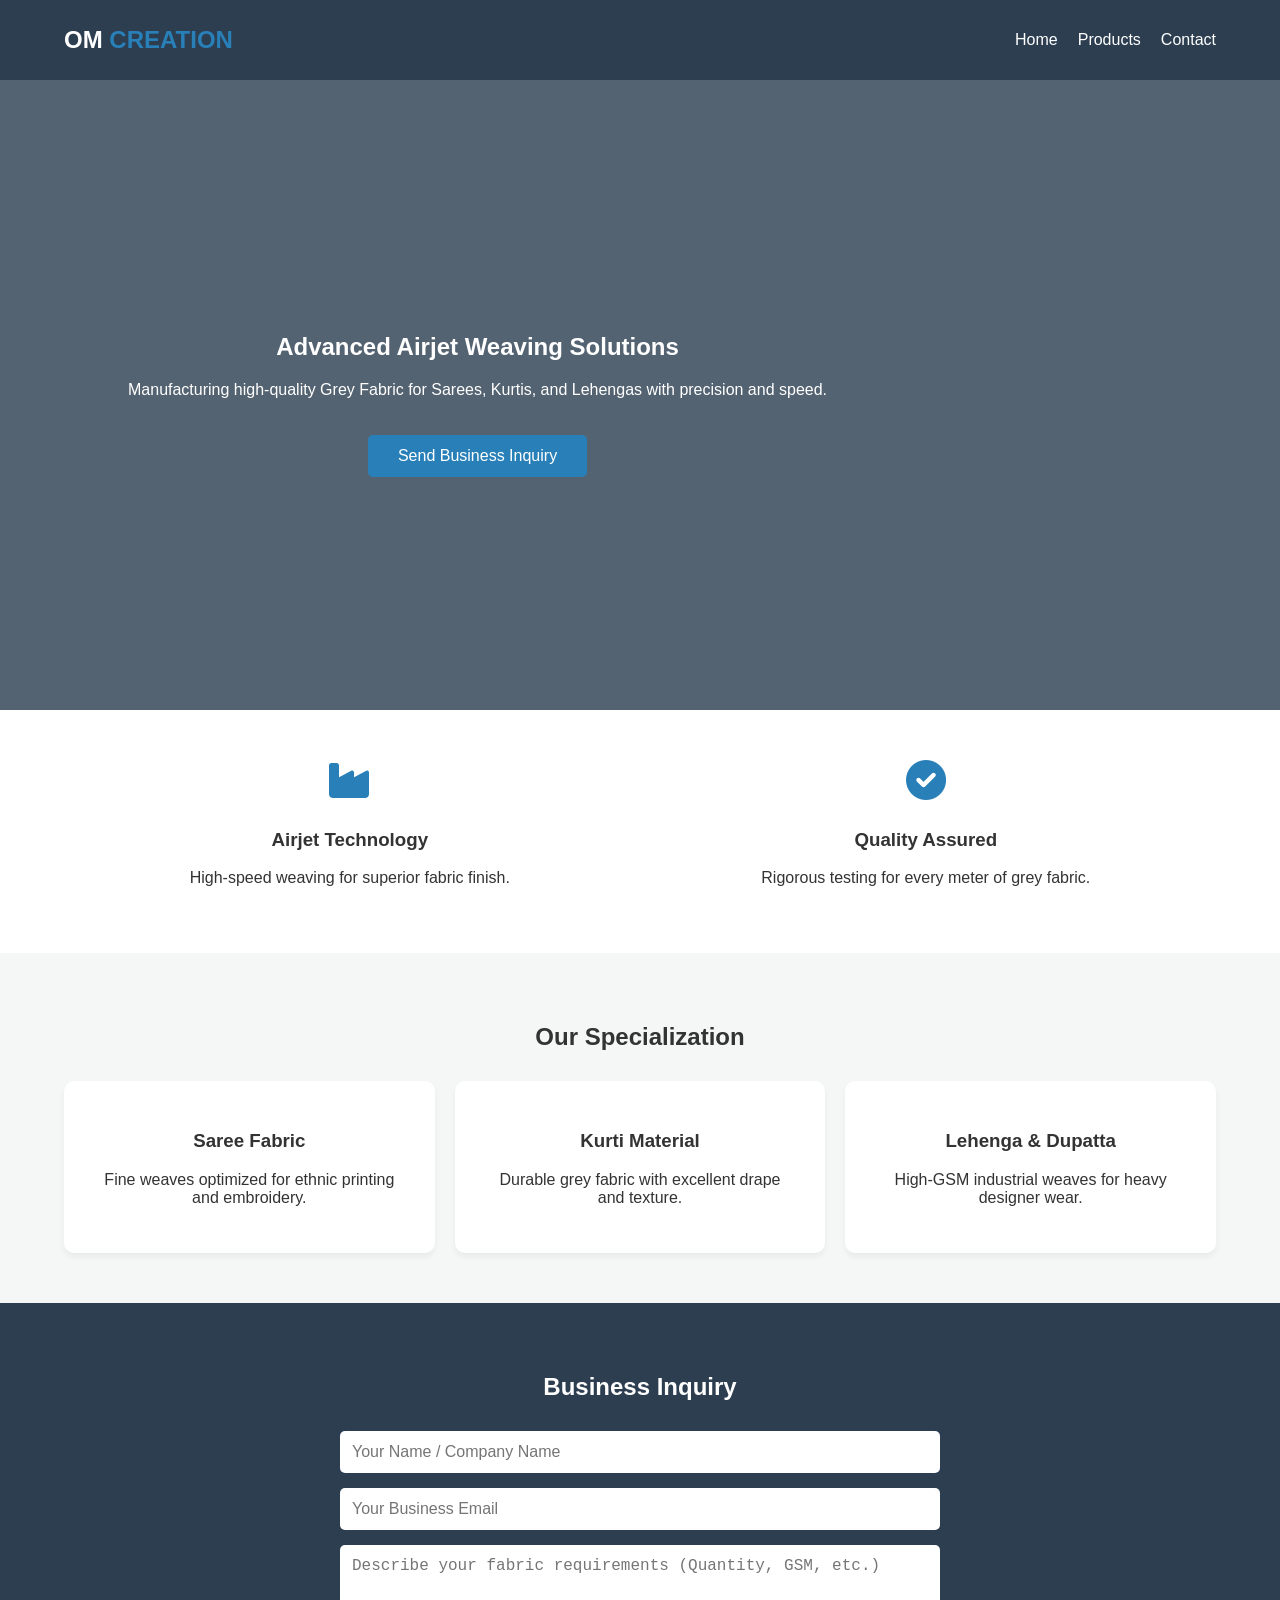
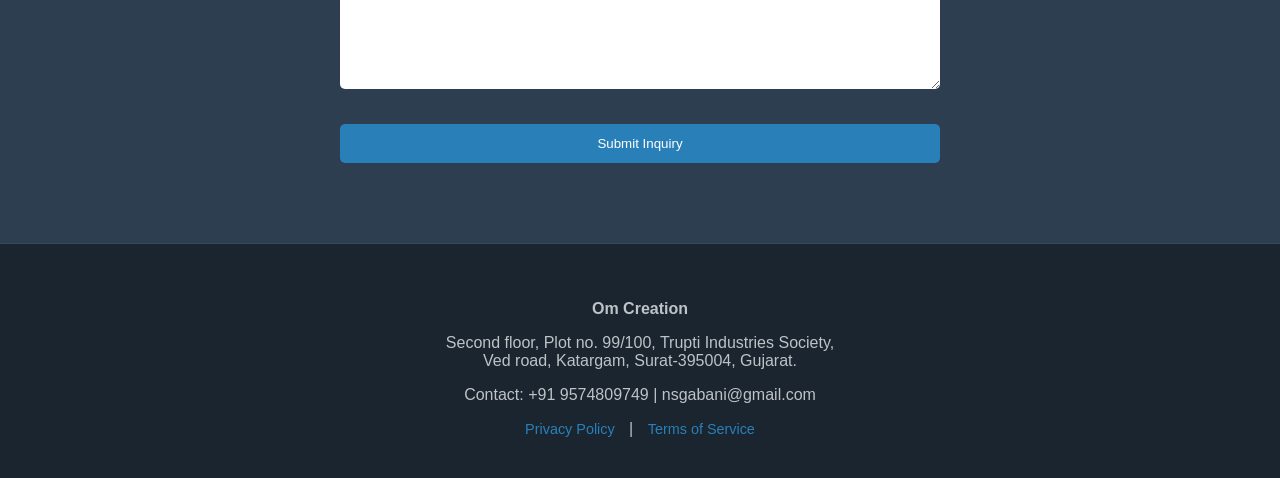
<file: index.html>
<!DOCTYPE html>
<html lang="en">
<head>
    <meta charset="UTF-8">
    <meta name="viewport" content="width=device-width, initial-scale=1.0">
    <title>Om Creation | Premium Airjet Weaving & Grey Fabric</title>
    <link rel="stylesheet" href="style.css">
    <link rel="stylesheet" href="https://cdnjs.cloudflare.com/ajax/libs/font-awesome/6.0.0/css/all.min.css">
    <link rel="manifest" href="manifest.json"><meta name="theme-color" content="#2c3e50"><link rel="apple-touch-icon" href="https://via.placeholder.com/192">
</head>
<body>

<header>
    <nav>
        <div class="logo">OM <span>CREATION</span></div>
        <ul class="nav-links">
            <li><a href="#home">Home</a></li>
            <li><a href="#products">Products</a></li>
            <li><a href="#contact">Contact</a></li>
        </ul>
    </nav>
</header>

<section id="home" class="hero">
    <div class="hero-content">
        <h1>Advanced Airjet Weaving Solutions</h1>
        <p>Manufacturing high-quality Grey Fabric for Sarees, Kurtis, and Lehengas with precision and speed.</p>
        <a href="#contact" class="btn">Send Business Inquiry</a>
    </div>
</section>

<section id="about" class="stats">
    <div class="stat-card">
        <i class="fas fa-industry"></i>
        <h3>Airjet Technology</h3>
        <p>High-speed weaving for superior fabric finish.</p>
    </div>
    <div class="stat-card">
        <i class="fas fa-check-circle"></i>
        <h3>Quality Assured</h3>
        <p>Rigorous testing for every meter of grey fabric.</p>
    </div>
</section>

<section id="products" class="products">
    <h2>Our Specialization</h2>
    <div class="grid">
        <div class="p-card">
            <h3>Saree Fabric</h3>
            <p>Fine weaves optimized for ethnic printing and embroidery.</p>
        </div>
        <div class="p-card">
            <h3>Kurti Material</h3>
            <p>Durable grey fabric with excellent drape and texture.</p>
        </div>
        <div class="p-card">
            <h3>Lehenga & Dupatta</h3>
            <p>High-GSM industrial weaves for heavy designer wear.</p>
        </div>
    </div>
</section>

<section id="contact" class="contact">
    <h2>Business Inquiry</h2>
    <form action="https://formspree.io/f/mreogjvb" method="POST">
        <input type="text" name="name" placeholder="Your Name / Company Name" required>
        <input type="email" name="_replyto" placeholder="Your Business Email" required>
        <textarea name="message" placeholder="Describe your fabric requirements (Quantity, GSM, etc.)" required></textarea>
        <button type="submit" class="btn">Submit Inquiry</button>
    </form>
</section>

<footer>
    <div class="footer-info">
        <p><strong>Om Creation</strong></p>
        <p>Second floor, Plot no. 99/100, Trupti Industries Society,<br> 
           Ved road, Katargam, Surat-395004, Gujarat.</p>
        <p>Contact: +91 9574809749 | nsgabani@gmail.com</p>
    </div>
    <div class="legal-links">
        <a href="privacy.html">Privacy Policy</a> | <a href="terms.html">Terms of Service</a>
    </div>
</footer>

</body>
</html>
</file>
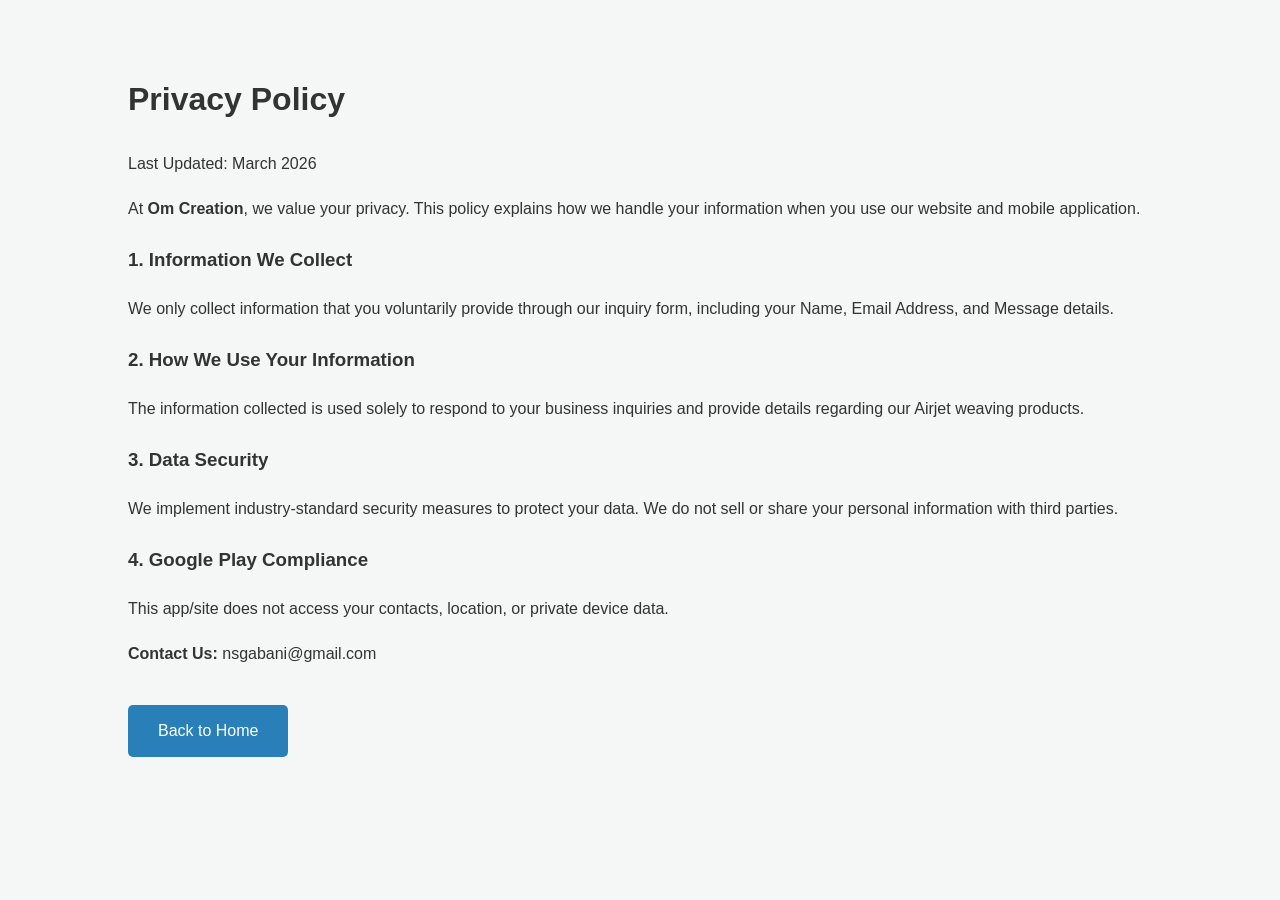
<file: privacy.html>
<!DOCTYPE html>
<html lang="en">
<head>
    <meta charset="UTF-8">
    <meta name="viewport" content="width=device-width, initial-scale=1.0">
    <title>Privacy Policy - Om Creation</title>
    <link rel="stylesheet" href="style.css">
</head>
<body style="padding: 50px 10%; line-height: 1.8;">
    <h1>Privacy Policy</h1>
    <p>Last Updated: March 2026</p>
    <p>At <strong>Om Creation</strong>, we value your privacy. This policy explains how we handle your information when you use our website and mobile application.</p>
    
    <h3>1. Information We Collect</h3>
    <p>We only collect information that you voluntarily provide through our inquiry form, including your Name, Email Address, and Message details.</p>
    
    <h3>2. How We Use Your Information</h3>
    <p>The information collected is used solely to respond to your business inquiries and provide details regarding our Airjet weaving products.</p>
    
    <h3>3. Data Security</h3>
    <p>We implement industry-standard security measures to protect your data. We do not sell or share your personal information with third parties.</p>
    
    <h3>4. Google Play Compliance</h3>
    <p>This app/site does not access your contacts, location, or private device data.</p>
    
    <p><strong>Contact Us:</strong> nsgabani@gmail.com</p>
    <a href="index.html" class="btn">Back to Home</a>
</body>
</html>
</file>
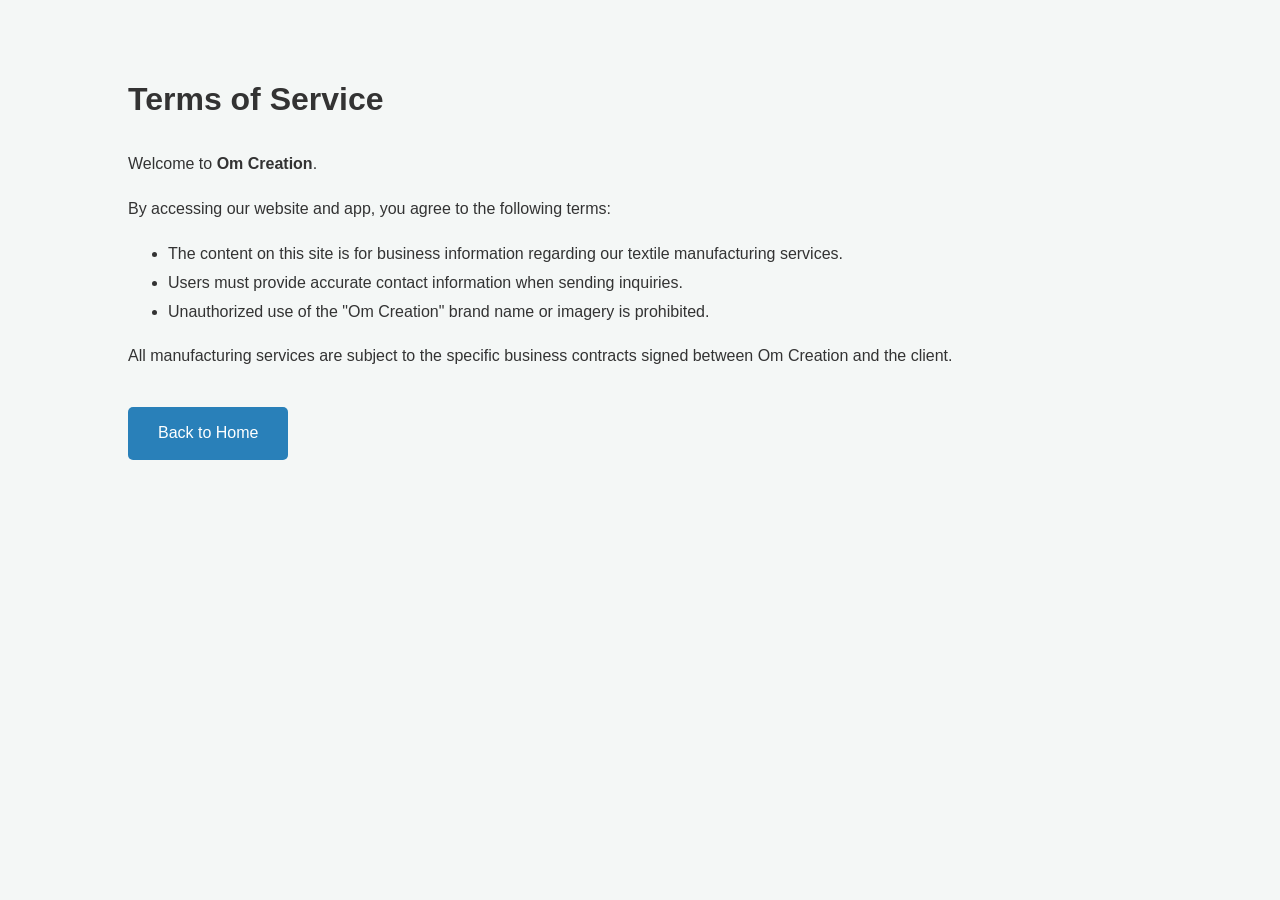
<file: terms.html>
<!DOCTYPE html>
<html lang="en">
<head>
    <meta charset="UTF-8">
    <meta name="viewport" content="width=device-width, initial-scale=1.0">
    <title>Terms of Service - Om Creation</title>
    <link rel="stylesheet" href="style.css">
</head>
<body style="padding: 50px 10%; line-height: 1.8;">
    <h1>Terms of Service</h1>
    <p>Welcome to <strong>Om Creation</strong>.</p>
    <p>By accessing our website and app, you agree to the following terms:</p>
    <ul>
        <li>The content on this site is for business information regarding our textile manufacturing services.</li>
        <li>Users must provide accurate contact information when sending inquiries.</li>
        <li>Unauthorized use of the "Om Creation" brand name or imagery is prohibited.</li>
    </ul>
    <p>All manufacturing services are subject to the specific business contracts signed between Om Creation and the client.</p>
    <a href="index.html" class="btn">Back to Home</a>
</body>
</html>
</file>
<file: style.css>
:root {
    --primary: #2c3e50; /* Charcoal */
    --accent: #2980b9;  /* Safety Blue */
    --light: #f4f7f6;
    --white: #ffffff;
}

body { font-family: 'Inter', sans-serif; margin: 0; color: #333; background: var(--light); scroll-behavior: smooth; }

nav { display: flex; justify-content: space-between; align-items: center; padding: 15px 5%; background: var(--primary); color: white; position: sticky; top: 0; z-index: 1000; }
.logo { font-size: 1.5rem; font-weight: bold; }
.logo span { color: var(--accent); }
.nav-links { display: flex; list-style: none; }
.nav-links li { margin-left: 20px; }
.nav-links a { color: white; text-decoration: none; font-weight: 500; }

.hero { height: 70vh; background: linear-gradient(rgba(44, 62, 80, 0.8), rgba(44, 62, 80, 0.8)), url('https://images.unsplash.com/photo-1558346490-a72e53ae2d4f?auto=format&fit=crop&q=80&w=1000') center/cover; color: white; display: flex; align-items: center; text-align: center; padding: 0 10%; }
.btn { background: var(--accent); color: white; padding: 12px 30px; border: none; border-radius: 5px; cursor: pointer; text-decoration: none; display: inline-block; margin-top: 20px; }

.stats { display: flex; justify-content: space-around; padding: 50px 5%; background: var(--white); text-align: center; }
.stat-card i { font-size: 2.5rem; color: var(--accent); margin-bottom: 10px; }

.products { padding: 50px 5%; text-align: center; }
.grid { display: grid; grid-template-columns: repeat(auto-fit, minmax(280px, 1fr)); gap: 20px; margin-top: 30px; }
.p-card { background: white; padding: 30px; border-radius: 10px; box-shadow: 0 4px 6px rgba(0,0,0,0.05); }

.contact { padding: 50px 5%; background: var(--primary); color: white; text-align: center; }
form { max-width: 600px; margin: 30px auto; display: flex; flex-direction: column; gap: 15px; }
input, textarea { padding: 12px; border-radius: 5px; border: none; font-size: 1rem; }
textarea { height: 120px; }

footer { padding: 40px 5%; background: #1a252f; color: #bdc3c7; text-align: center; border-top: 1px solid #34495e; }
.legal-links a { color: var(--accent); text-decoration: none; margin: 0 10px; font-size: 0.9rem; }

/* Mobile optimization */
@media (max-width: 768px) {
    .nav-links { display: none; } /* Simplified for app-feel */
}
</file>
